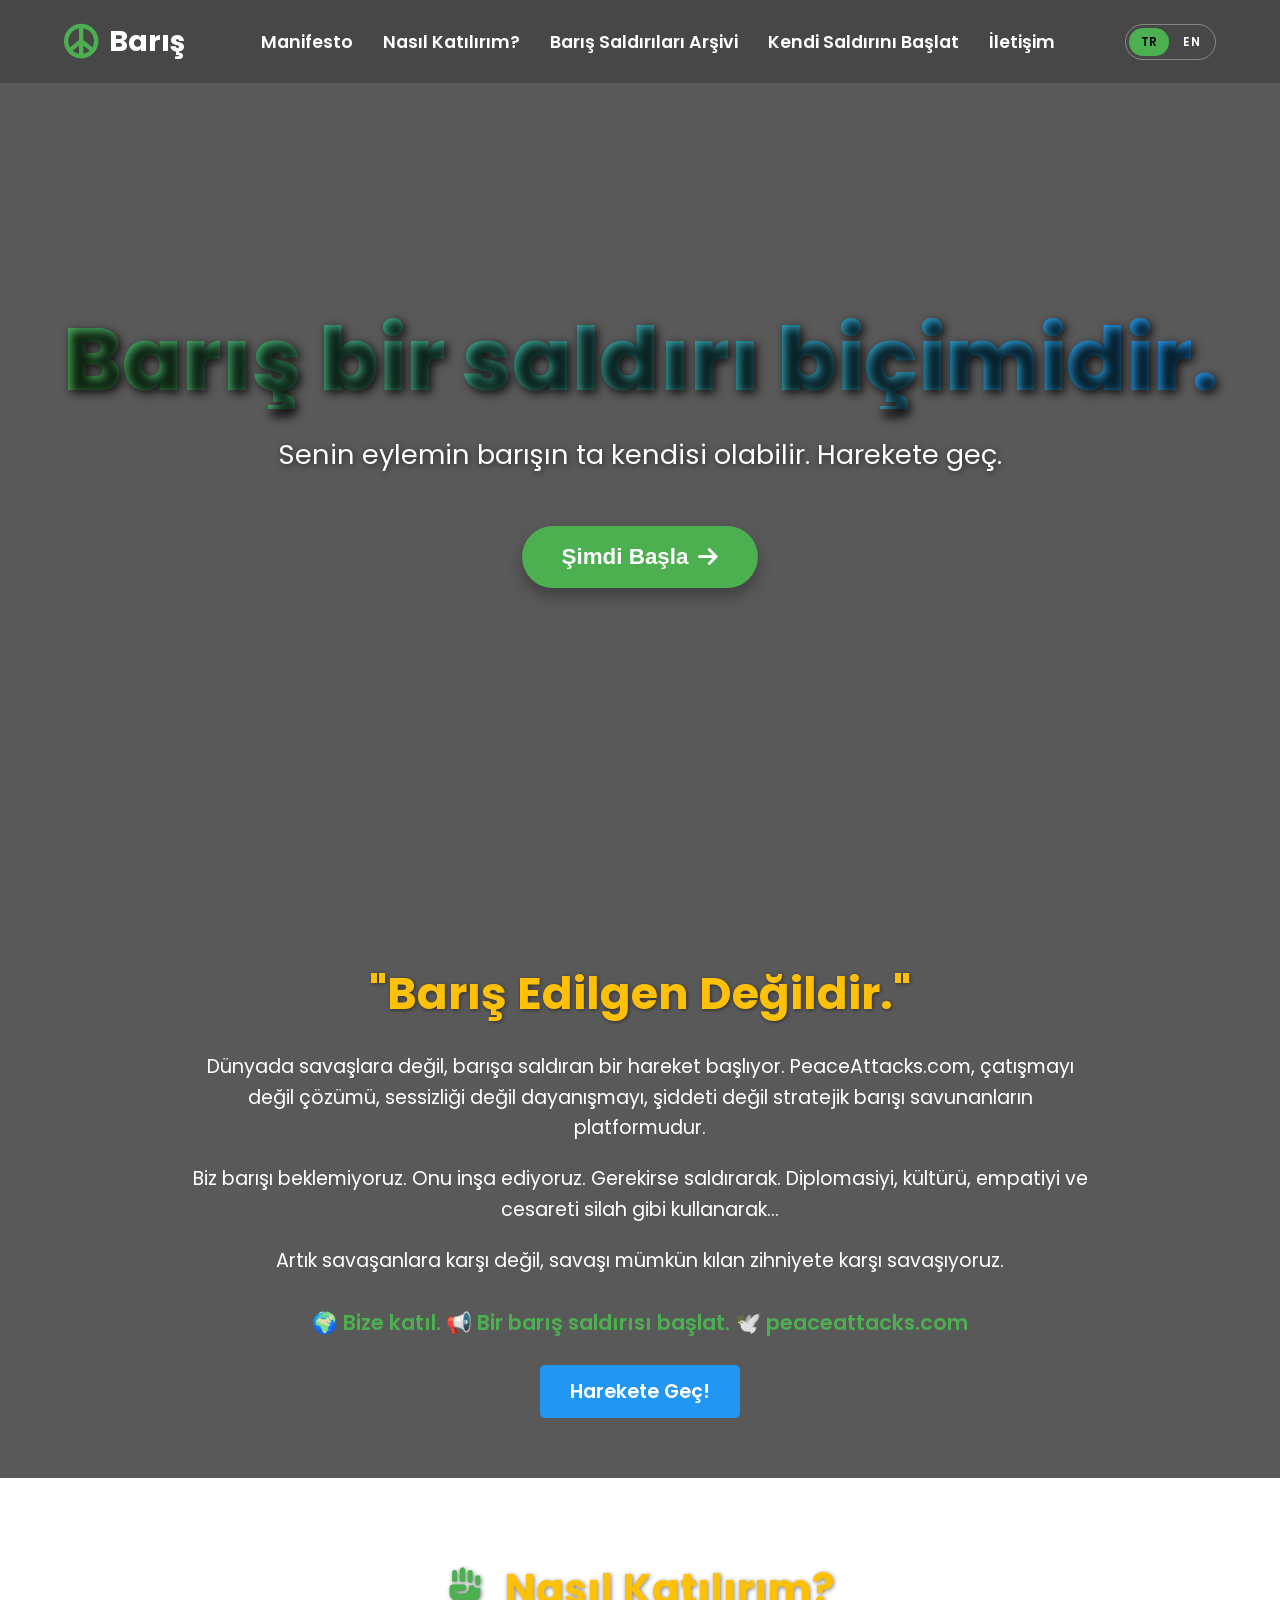
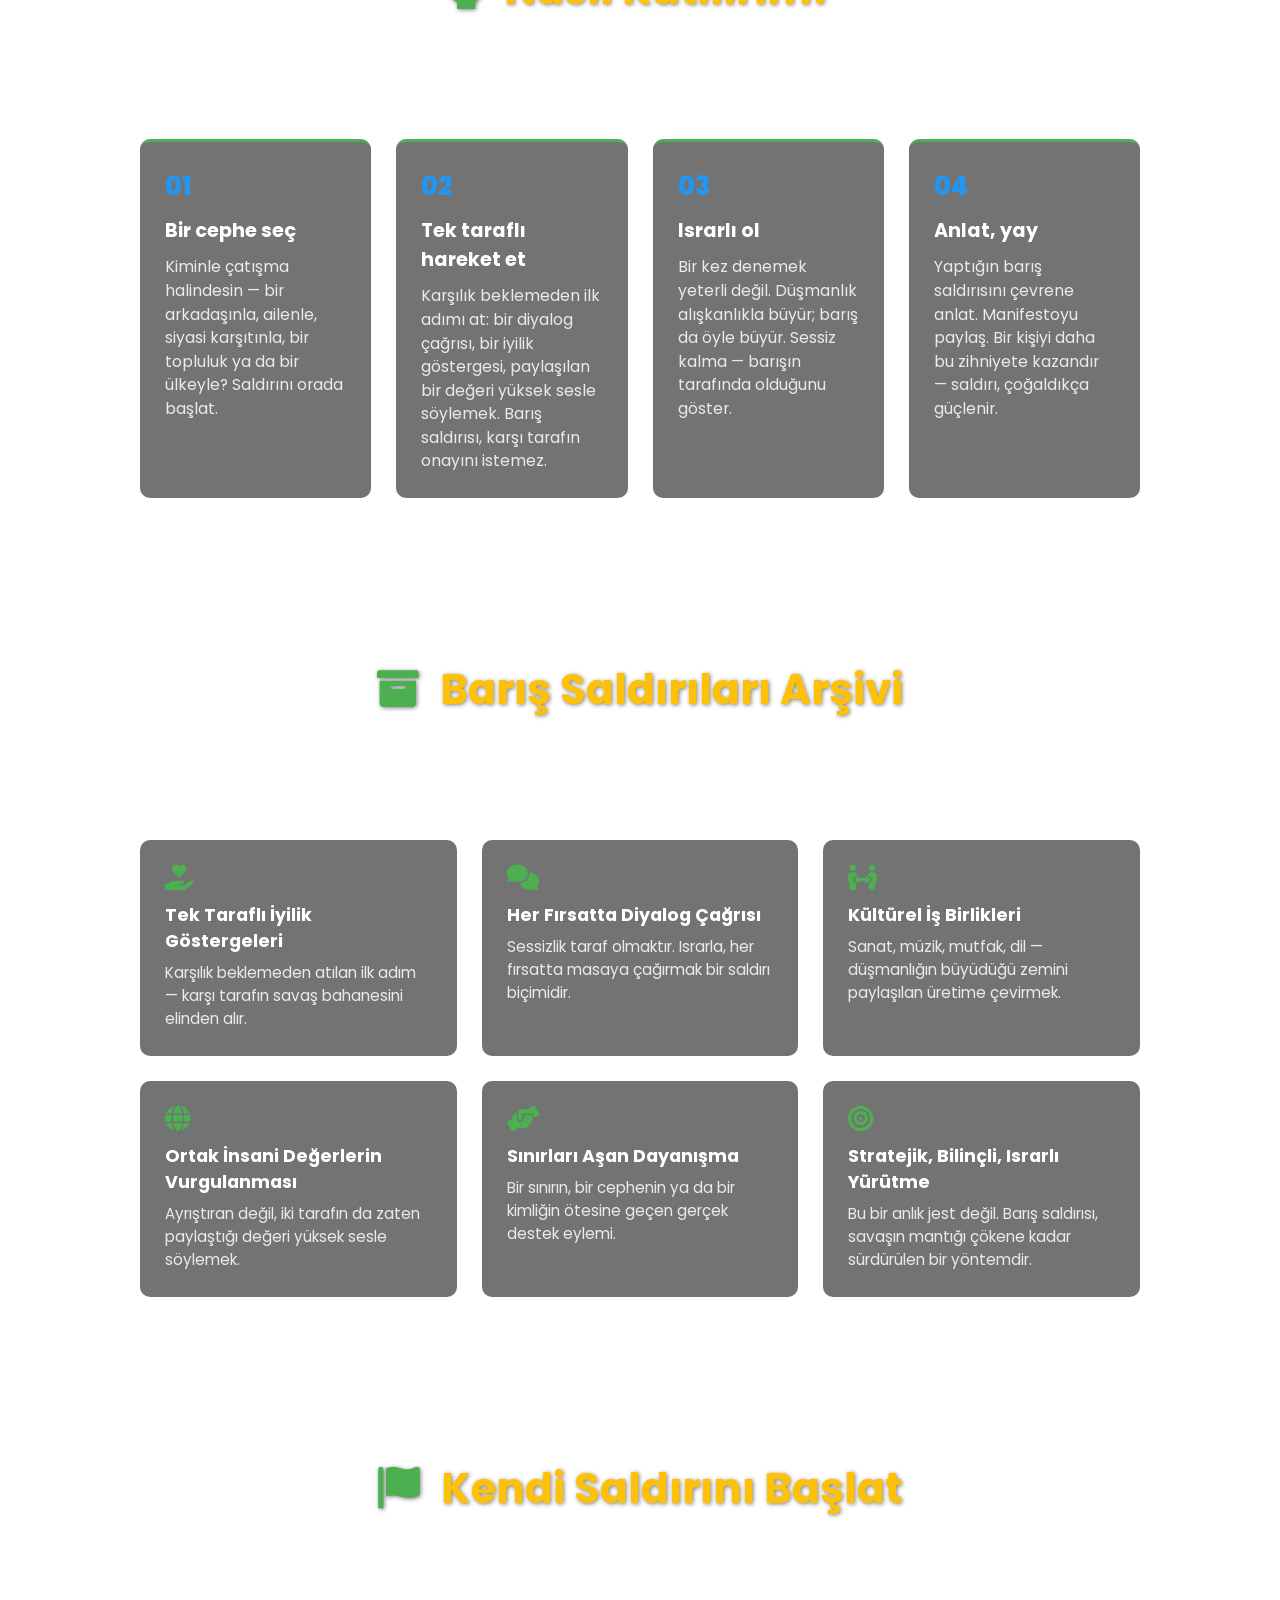
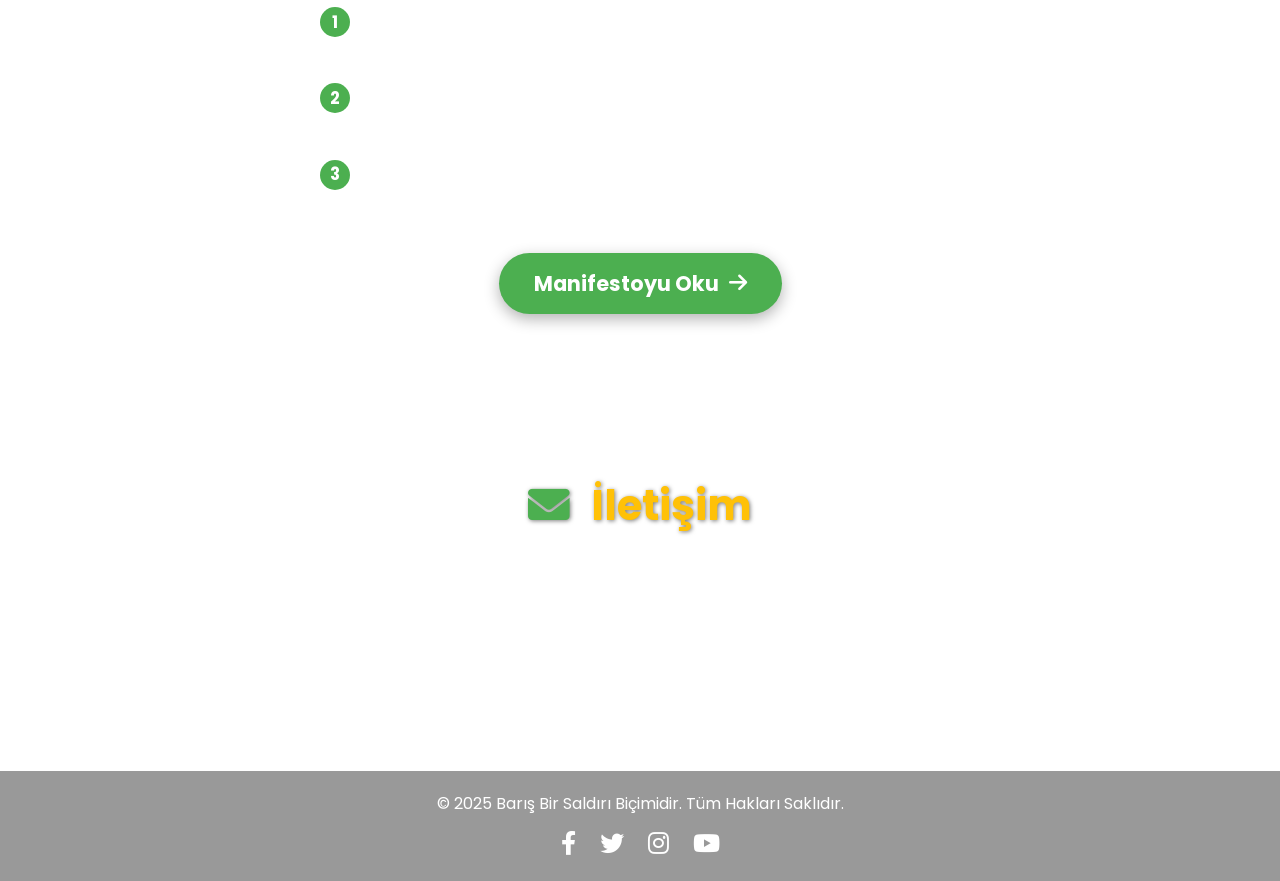
<file: index.html>
<!DOCTYPE html>
<html lang="tr">
<head>
    <meta charset="UTF-8">
    <meta name="viewport" content="width=device-width, initial-scale=1.0">
    <title>Barış Bir Saldırı Biçimidir</title>
    <link rel="stylesheet" href="style.css">
    <link rel="preconnect" href="https://fonts.googleapis.com">
    <link rel="preconnect" href="https://fonts.gstatic.com" crossorigin>
    <link href="https://fonts.googleapis.com/css2?family=Poppins:wght@400;600;700;800&display=swap" rel="stylesheet">
    <link rel="stylesheet" href="https://cdnjs.cloudflare.com/ajax/libs/font-awesome/6.0.0-beta3/css/all.min.css">
</head>
<body>
    <div class="video-background">
        <video autoplay muted loop id="bgVideo">
            <source src="videos/your-peace-video.mp4" type="video/mp4">
            Tarayıcınız video etiketini desteklemiyor.
        </video>
        <div class="overlay"></div>
    </div>

    <header>
        <nav>
            <div class="logo">
                <a href="index.html"><i class="fas fa-peace"></i> Barış</a>
            </div>
            <ul class="nav-links">
                <li><a href="manifesto.html">Manifesto</a></li>
                <li><a href="#nasil-katilirim" data-i18n="nav.join">Nasıl Katılırım?</a></li>
                <li><a href="#arsiv" data-i18n="nav.archive">Barış Saldırıları Arşivi</a></li>
                <li><a href="#kendi-saldirini-baslat" data-i18n="nav.start">Kendi Saldırını Başlat</a></li>
                <li><a href="#iletisim" data-i18n="nav.contact">İletişim</a></li>
            </ul>
            <div class="lang-toggle">
                <button data-lang-btn="tr" class="active">TR</button>
                <button data-lang-btn="en">EN</button>
            </div>
            <div class="burger">
                <div class="line1"></div>
                <div class="line2"></div>
                <div class="line3"></div>
            </div>
        </nav>
    </header>

    <main class="hero-section">
        <h1 data-i18n="hero.title">Barış bir saldırı biçimidir.</h1>
        <p data-i18n="hero.subtitle">Senin eylemin barışın ta kendisi olabilir. Harekete geç.</p>
        <button class="call-to-action-btn" data-i18n="hero.cta">Şimdi Başla <i class="fas fa-arrow-right"></i></button>
    </main>

    <section class="campaign-intro">
        <div class="container">
            <h2 data-i18n="campaign.title">"Barış Edilgen Değildir."</h2>
            <p data-i18n="campaign.p1">Dünyada savaşlara değil, barışa saldıran bir hareket başlıyor. PeaceAttacks.com, çatışmayı değil çözümü, sessizliği değil dayanışmayı, şiddeti değil stratejik barışı savunanların platformudur.</p>
            <p data-i18n="campaign.p2">Biz barışı beklemiyoruz. Onu inşa ediyoruz. Gerekirse saldırarak. Diplomasiyi, kültürü, empatiyi ve cesareti silah gibi kullanarak…</p>
            <p data-i18n="campaign.p3">Artık savaşanlara karşı değil, savaşı mümkün kılan zihniyete karşı savaşıyoruz.</p>
            <div class="campaign-actions">
                <p data-i18n="campaign.actions.p">🌍 Bize katıl. 📢 Bir barış saldırısı başlat. 🕊️ peaceattacks.com</p>
                <a href="#kendi-saldirini-baslat" class="btn-secondary" data-i18n="campaign.actions.btn">Harekete Geç!</a>
            </div>
        </div>
    </section>

    <section id="nasil-katilirim" class="join-section">
        <div class="container">
            <h2 data-i18n="join.title"><i class="fas fa-fist-raised"></i> Nasıl Katılırım?</h2>
            <p class="join-intro" data-i18n="join.intro">Bir barış saldırganı olmak için izin beklemezsin. Bugün, şu an, küçük bir adımla başlarsın.</p>
            <div class="join-steps">
                <div class="join-step">
                    <span class="join-step-num">01</span>
                    <h3 data-i18n="join.step1.title">Bir cephe seç</h3>
                    <p data-i18n="join.step1.p">Kiminle çatışma halindesin — bir arkadaşınla, ailenle, siyasi karşıtınla, bir topluluk ya da bir ülkeyle? Saldırını orada başlat.</p>
                </div>
                <div class="join-step">
                    <span class="join-step-num">02</span>
                    <h3 data-i18n="join.step2.title">Tek taraflı hareket et</h3>
                    <p data-i18n="join.step2.p">Karşılık beklemeden ilk adımı at: bir diyalog çağrısı, bir iyilik göstergesi, paylaşılan bir değeri yüksek sesle söylemek. Barış saldırısı, karşı tarafın onayını istemez.</p>
                </div>
                <div class="join-step">
                    <span class="join-step-num">03</span>
                    <h3 data-i18n="join.step3.title">Israrlı ol</h3>
                    <p data-i18n="join.step3.p">Bir kez denemek yeterli değil. Düşmanlık alışkanlıkla büyür; barış da öyle büyür. Sessiz kalma — barışın tarafında olduğunu göster.</p>
                </div>
                <div class="join-step">
                    <span class="join-step-num">04</span>
                    <h3 data-i18n="join.step4.title">Anlat, yay</h3>
                    <p data-i18n="join.step4.p">Yaptığın barış saldırısını çevrene anlat. Manifestoyu paylaş. Bir kişiyi daha bu zihniyete kazandır — saldırı, çoğaldıkça güçlenir.</p>
                </div>
            </div>
        </div>
    </section>

    <section id="arsiv" class="archive-section">
        <div class="container">
            <h2 data-i18n="archive.title"><i class="fas fa-archive"></i> Barış Saldırıları Arşivi</h2>
            <p class="archive-intro" data-i18n="archive.intro">Manifestomuzda tanımladığımız saldırı biçimleri — her biri, savaşın mantığını çökertmek için stratejik olarak kullanılan gerçek bir yöntem.</p>
            <div class="archive-grid">
                <div class="archive-card">
                    <i class="fas fa-hand-holding-heart"></i>
                    <h3 data-i18n="archive.card1.title">Tek Taraflı İyilik Göstergeleri</h3>
                    <p data-i18n="archive.card1.p">Karşılık beklemeden atılan ilk adım — karşı tarafın savaş bahanesini elinden alır.</p>
                </div>
                <div class="archive-card">
                    <i class="fas fa-comments"></i>
                    <h3 data-i18n="archive.card2.title">Her Fırsatta Diyalog Çağrısı</h3>
                    <p data-i18n="archive.card2.p">Sessizlik taraf olmaktır. Israrla, her fırsatta masaya çağırmak bir saldırı biçimidir.</p>
                </div>
                <div class="archive-card">
                    <i class="fas fa-people-arrows"></i>
                    <h3 data-i18n="archive.card3.title">Kültürel İş Birlikleri</h3>
                    <p data-i18n="archive.card3.p">Sanat, müzik, mutfak, dil — düşmanlığın büyüdüğü zemini paylaşılan üretime çevirmek.</p>
                </div>
                <div class="archive-card">
                    <i class="fas fa-globe"></i>
                    <h3 data-i18n="archive.card4.title">Ortak İnsani Değerlerin Vurgulanması</h3>
                    <p data-i18n="archive.card4.p">Ayrıştıran değil, iki tarafın da zaten paylaştığı değeri yüksek sesle söylemek.</p>
                </div>
                <div class="archive-card">
                    <i class="fas fa-hands-helping"></i>
                    <h3 data-i18n="archive.card5.title">Sınırları Aşan Dayanışma</h3>
                    <p data-i18n="archive.card5.p">Bir sınırın, bir cephenin ya da bir kimliğin ötesine geçen gerçek destek eylemi.</p>
                </div>
                <div class="archive-card">
                    <i class="fas fa-bullseye"></i>
                    <h3 data-i18n="archive.card6.title">Stratejik, Bilinçli, Israrlı Yürütme</h3>
                    <p data-i18n="archive.card6.p">Bu bir anlık jest değil. Barış saldırısı, savaşın mantığı çökene kadar sürdürülen bir yöntemdir.</p>
                </div>
            </div>
        </div>
    </section>

    <section id="kendi-saldirini-baslat" class="start-section">
        <div class="container">
            <h2 data-i18n="start.title"><i class="fas fa-flag"></i> Kendi Saldırını Başlat</h2>
            <p class="start-intro" data-i18n="start.intro">Harita ve interaktif araçlar yakında burada olacak. Bugün için üç adım yeterli:</p>
            <ol class="start-steps">
                <li data-i18n="start.step1"><strong>Adını koy.</strong> Hangi çatışmaya, hangi cepheye saldıracaksın? Yazılı olarak tanımla.</li>
                <li data-i18n="start.step2"><strong>Eylemi seç.</strong> Yukarıdaki arşivden bir yöntem seç ya da kendi yöntemini icat et.</li>
                <li data-i18n="start.step3"><strong>Uygula ve paylaş.</strong> Saldırını gerçekleştir, sonra manifestoyu ve bu siteyi paylaşarak yay.</li>
            </ol>
            <a href="manifesto.html" class="manifesto-action-btn" data-i18n="start.cta">Manifestoyu Oku <i class="fas fa-arrow-right"></i></a>
        </div>
    </section>

    <section id="iletisim" class="contact-section">
        <div class="container">
            <h2 data-i18n="contact.title"><i class="fas fa-envelope"></i> İletişim</h2>
            <p data-i18n="contact.p">Doğrudan iletişim kanalları yakında burada olacak. Şimdilik aşağıdaki kanallardan takip edebilirsin — canlıya alındıkça bu bölüm güncellenecek.</p>
            <div class="social-icons">
                <a href="#"><i class="fab fa-facebook-f"></i></a>
                <a href="#"><i class="fab fa-twitter"></i></a>
                <a href="#"><i class="fab fa-instagram"></i></a>
                <a href="#"><i class="fab fa-youtube"></i></a>
            </div>
        </div>
    </section>

    <footer>
        <p data-i18n="footer.rights">&copy; 2025 Barış Bir Saldırı Biçimidir. Tüm Hakları Saklıdır.</p>
        <div class="social-icons">
            <a href="#"><i class="fab fa-facebook-f"></i></a>
            <a href="#"><i class="fab fa-twitter"></i></a>
            <a href="#"><i class="fab fa-instagram"></i></a>
            <a href="#"><i class="fab fa-youtube"></i></a>
        </div>
    </footer>

    <script src="i18n.js"></script>
    <script>
        const navSlide = () => {
            const burger = document.querySelector('.burger');
            const nav = document.querySelector('.nav-links');
            const navLinks = document.querySelectorAll('.nav-links li');

            burger.addEventListener('click', () => {
                // Toggle Nav
                nav.classList.toggle('nav-active');

                // Animate Links
                navLinks.forEach((link, index) => {
                    if (link.style.animation) {
                        link.style.animation = '';
                    } else {
                        link.style.animation = `navLinkFade 0.5s ease forwards ${index / 7 + 0.3}s`;
                    }
                });

                // Burger Animation
                burger.classList.toggle('toggle');
            });
        }

        navSlide();

        // Hero CTA now routes to the real "start your own attack" section
        // instead of the old placeholder alert().
        document.querySelector('.call-to-action-btn').addEventListener('click', function() {
            document.querySelector('#kendi-saldirini-baslat').scrollIntoView({ behavior: 'smooth' });
        });
    </script>
</body>
</html>
</file>
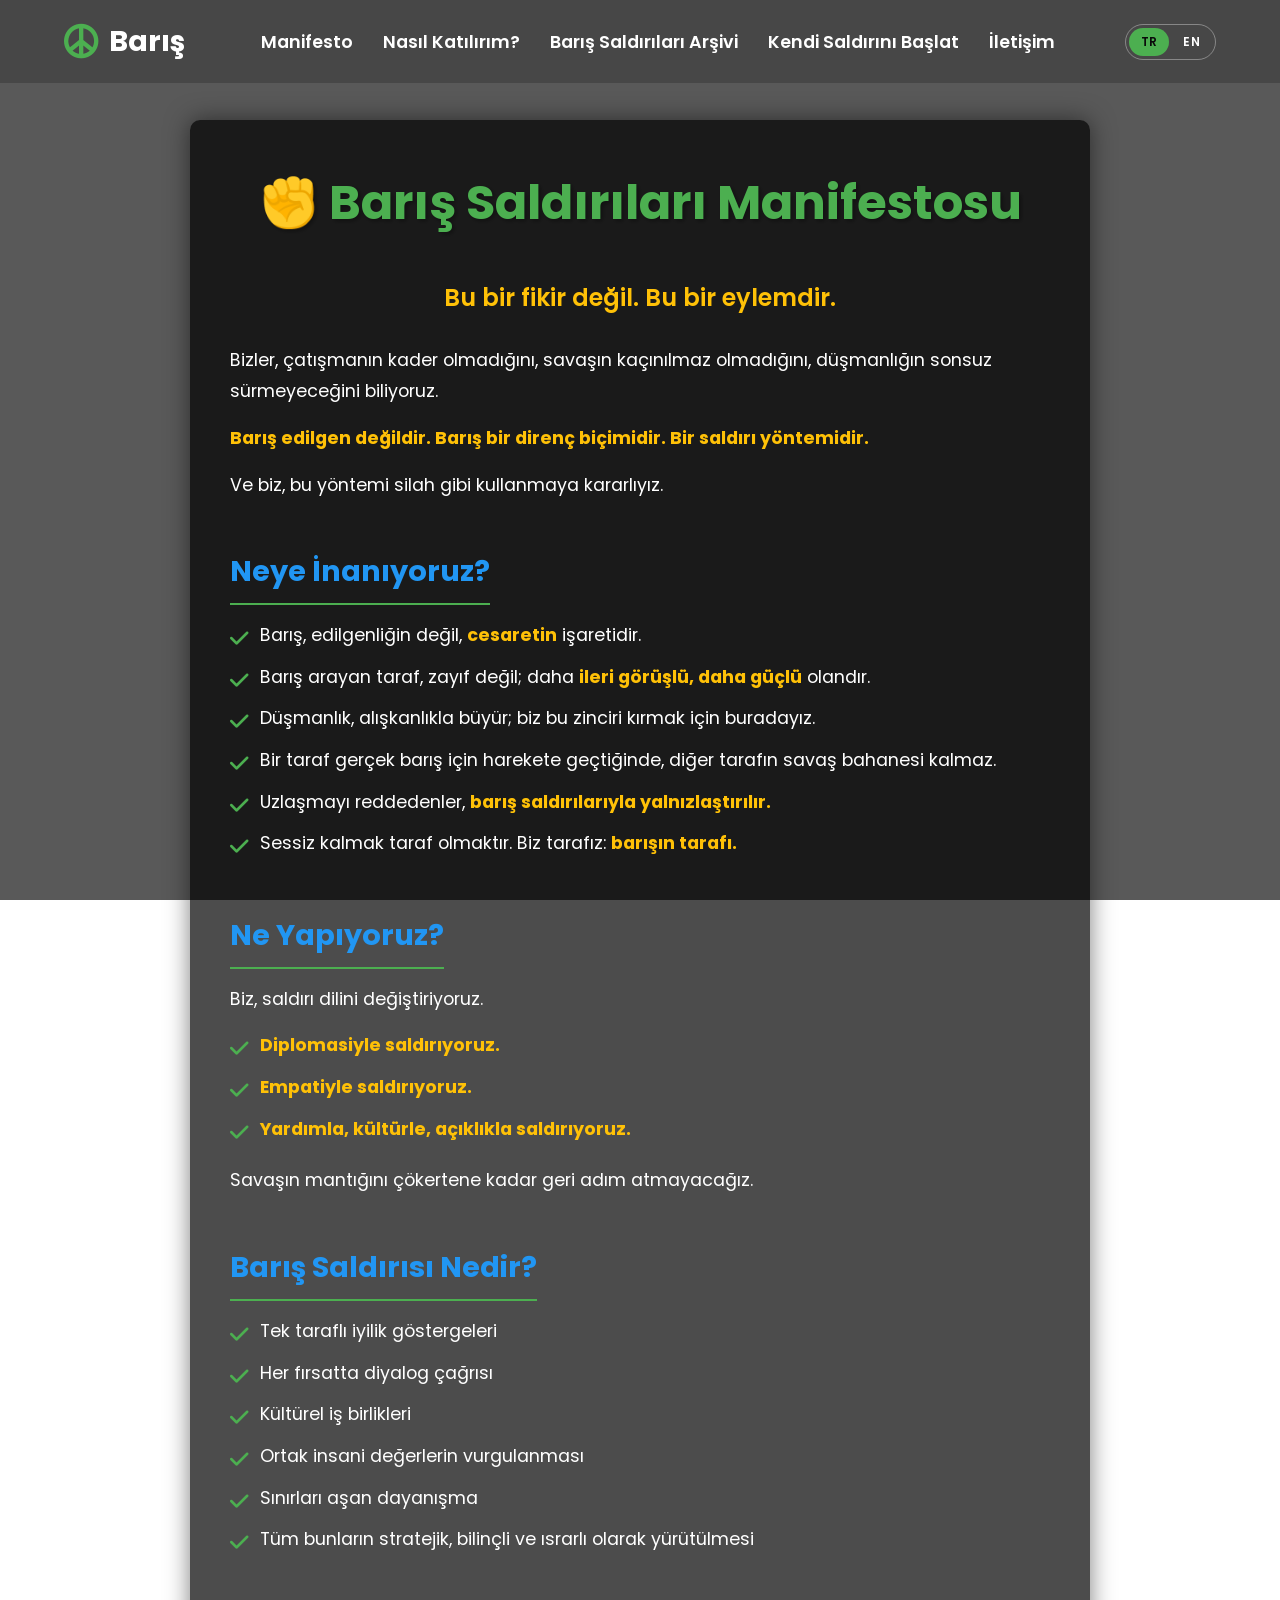
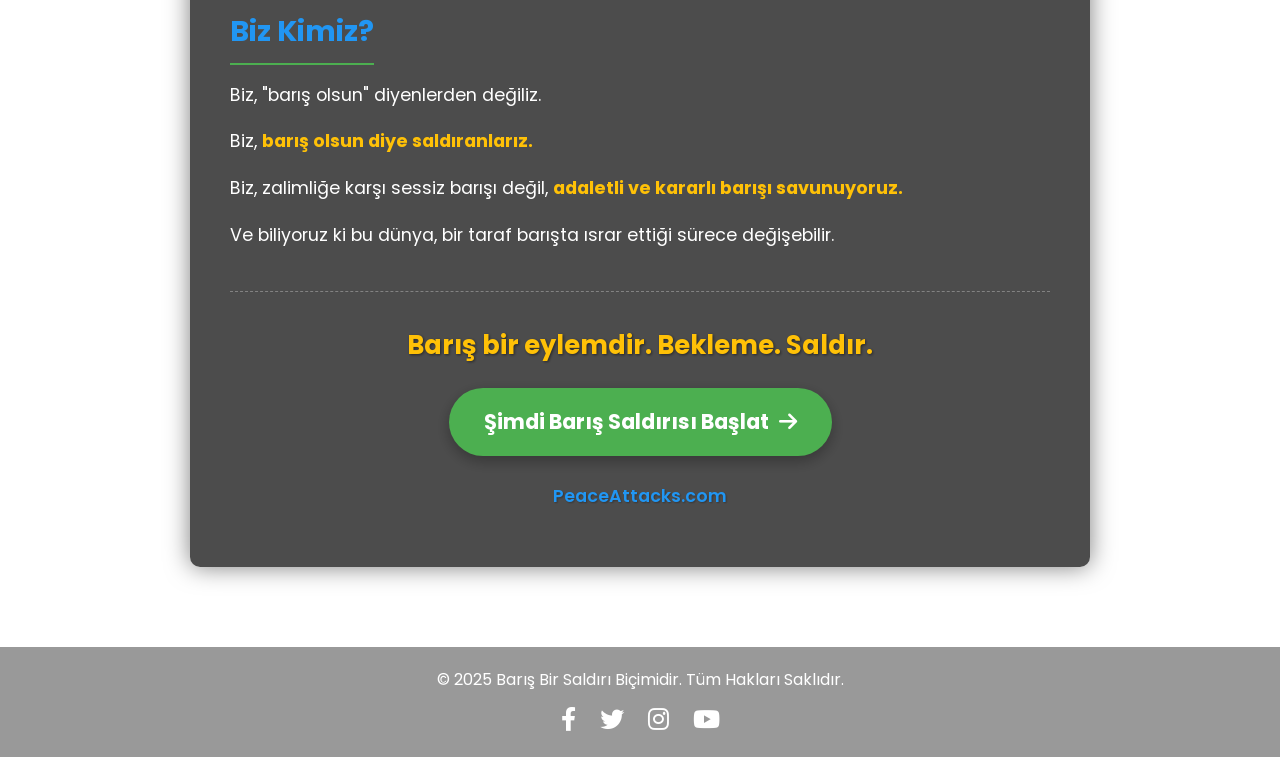
<file: manifesto.html>
<!DOCTYPE html>
<html lang="tr">
<head>
    <meta charset="UTF-8">
    <meta name="viewport" content="width=device-width, initial-scale=1.0">
    <title>Manifesto - Barış Bir Saldırı Biçimidir</title>
    <link rel="stylesheet" href="style.css">
    <link rel="preconnect" href="https://fonts.googleapis.com">
    <link rel="preconnect" href="https://fonts.gstatic.com" crossorigin>
    <link href="https://fonts.googleapis.com/css2?family=Poppins:wght@400;600;700;800&display=swap" rel="stylesheet">
    <link rel="stylesheet" href="https://cdnjs.cloudflare.com/ajax/libs/font-awesome/6.0.0-beta3/css/all.min.css">
</head>
<body>
    <div class="video-background">
        <video autoplay muted loop id="bgVideo">
            <source src="videos/your-peace-video.mp4" type="video/mp4">
            Tarayıcınız video etiketini desteklemiyor.
        </video>
        <div class="overlay"></div>
    </div>

    <header>
        <nav>
            <div class="logo">
                <a href="index.html"><i class="fas fa-peace"></i> Barış</a>
            </div>
            <ul class="nav-links">
                <li><a href="manifesto.html" class="active">Manifesto</a></li>
                <li><a href="index.html#nasil-katilirim" data-i18n="nav.join">Nasıl Katılırım?</a></li>
                <li><a href="index.html#arsiv" data-i18n="nav.archive">Barış Saldırıları Arşivi</a></li>
                <li><a href="index.html#kendi-saldirini-baslat" data-i18n="nav.start">Kendi Saldırını Başlat</a></li>
                <li><a href="index.html#iletisim" data-i18n="nav.contact">İletişim</a></li>
            </ul>
            <div class="lang-toggle">
                <button data-lang-btn="tr" class="active">TR</button>
                <button data-lang-btn="en">EN</button>
            </div>
            <div class="burger">
                <div class="line1"></div>
                <div class="line2"></div>
                <div class="line3"></div>
            </div>
        </nav>
    </header>

    <main class="manifesto-section">
        <div class="manifesto-content">
            <h2 data-i18n="manifesto.title">✊ Barış Saldırıları Manifestosu</h2>
            <p class="intro-text" data-i18n="manifesto.intro">Bu bir fikir değil. Bu bir eylemdir.</p>
            <p data-i18n="manifesto.p1">Bizler, çatışmanın kader olmadığını, savaşın kaçınılmaz olmadığını, düşmanlığın sonsuz sürmeyeceğini biliyoruz.</p>
            <p><strong data-i18n="manifesto.p2">Barış edilgen değildir. Barış bir direnç biçimidir. Bir saldırı yöntemidir.</strong></p>
            <p data-i18n="manifesto.p3">Ve biz, bu yöntemi silah gibi kullanmaya kararlıyız.</p>

            <h3 data-i18n="manifesto.h3.believe">Neye İnanıyoruz?</h3>
            <ul>
                <li data-i18n="manifesto.believe.li1">Barış, edilgenliğin değil, <strong>cesaretin</strong> işaretidir.</li>
                <li data-i18n="manifesto.believe.li2">Barış arayan taraf, zayıf değil; daha <strong>ileri görüşlü, daha güçlü</strong> olandır.</li>
                <li data-i18n="manifesto.believe.li3">Düşmanlık, alışkanlıkla büyür; biz bu zinciri kırmak için buradayız.</li>
                <li data-i18n="manifesto.believe.li4">Bir taraf gerçek barış için harekete geçtiğinde, diğer tarafın savaş bahanesi kalmaz.</li>
                <li data-i18n="manifesto.believe.li5">Uzlaşmayı reddedenler, <strong>barış saldırılarıyla yalnızlaştırılır.</strong></li>
                <li data-i18n="manifesto.believe.li6">Sessiz kalmak taraf olmaktır. Biz tarafız: <strong>barışın tarafı.</strong></li>
            </ul>

            <h3 data-i18n="manifesto.h3.doing">Ne Yapıyoruz?</h3>
            <p data-i18n="manifesto.doing.p1">Biz, saldırı dilini değiştiriyoruz.</p>
            <ul>
                <li data-i18n="manifesto.doing.li1"><strong>Diplomasiyle saldırıyoruz.</strong></li>
                <li data-i18n="manifesto.doing.li2"><strong>Empatiyle saldırıyoruz.</strong></li>
                <li data-i18n="manifesto.doing.li3"><strong>Yardımla, kültürle, açıklıkla saldırıyoruz.</strong></li>
            </ul>
            <p data-i18n="manifesto.doing.p2">Savaşın mantığını çökertene kadar geri adım atmayacağız.</p>

            <h3 data-i18n="manifesto.h3.what">Barış Saldırısı Nedir?</h3>
            <ul>
                <li data-i18n="manifesto.what.li1">Tek taraflı iyilik göstergeleri</li>
                <li data-i18n="manifesto.what.li2">Her fırsatta diyalog çağrısı</li>
                <li data-i18n="manifesto.what.li3">Kültürel iş birlikleri</li>
                <li data-i18n="manifesto.what.li4">Ortak insani değerlerin vurgulanması</li>
                <li data-i18n="manifesto.what.li5">Sınırları aşan dayanışma</li>
                <li data-i18n="manifesto.what.li6">Tüm bunların stratejik, bilinçli ve ısrarlı olarak yürütülmesi</li>
            </ul>

            <h3 data-i18n="manifesto.h3.who">Biz Kimiz?</h3>
            <p data-i18n="manifesto.who.p1">Biz, "barış olsun" diyenlerden değiliz.</p>
            <p data-i18n="manifesto.who.p2">Biz, <strong>barış olsun diye saldıranlarız.</strong></p>
            <p data-i18n="manifesto.who.p3">Biz, zalimliğe karşı sessiz barışı değil, <strong>adaletli ve kararlı barışı savunuyoruz.</strong></p>
            <p data-i18n="manifesto.who.p4">Ve biliyoruz ki bu dünya, bir taraf barışta ısrar ettiği sürece değişebilir.</p>

            <div class="manifesto-cta">
                <p data-i18n="manifesto.cta.p">Barış bir eylemdir. Bekleme. Saldır.</p>
                <a href="index.html#kendi-saldirini-baslat" class="manifesto-action-btn" data-i18n="manifesto.cta.btn">Şimdi Barış Saldırısı Başlat <i class="fas fa-arrow-right"></i></a>
            </div>
            <p class="website-link">PeaceAttacks.com</p>
        </div>
    </main>

    <footer>
        <p data-i18n="footer.rights">&copy; 2025 Barış Bir Saldırı Biçimidir. Tüm Hakları Saklıdır.</p>
        <div class="social-icons">
            <a href="#"><i class="fab fa-facebook-f"></i></a>
            <a href="#"><i class="fab fa-twitter"></i></a>
            <a href="#"><i class="fab fa-instagram"></i></a>
            <a href="#"><i class="fab fa-youtube"></i></a>
        </div>
    </footer>

    <script src="i18n.js"></script>
    <script>
        const navSlide = () => {
            const burger = document.querySelector('.burger');
            const nav = document.querySelector('.nav-links');
            const navLinks = document.querySelectorAll('.nav-links li');

            burger.addEventListener('click', () => {
                nav.classList.toggle('nav-active');
                navLinks.forEach((link, index) => {
                    if (link.style.animation) {
                        link.style.animation = '';
                    } else {
                        link.style.animation = `navLinkFade 0.5s ease forwards ${index / 7 + 0.3}s`;
                    }
                });
                burger.classList.toggle('toggle');
            });
        }
        navSlide();
    </script>
</body>
</html>
</file>
<file: style.css>
/* Genel Ayarlar ve Fontlar */
:root {
    --primary-color: #4CAF50; /* Canlı Yeşil - Barış ve Harekete Geç */
    --secondary-color: #2196F3; /* Mavi - Vurgu ve İletişim */
    --accent-color: #FFC107; /* Sarı - Dikkat Çekici */
    --dark-overlay: rgba(0, 0, 0, 0.65); /* Yarı saydam siyah katman */
    --text-color-light: #ffffff;
    --text-color-dark: #333333;
    --bg-gradient: linear-gradient(135deg, rgba(76, 175, 80, 0.8), rgba(33, 150, 243, 0.8)); /* CTA üzerine gradyan */
}

* {
    margin: 0;
    padding: 0;
    box-sizing: border-box;
}

body {
    font-family: 'Poppins', sans-serif;
    color: var(--text-color-light);
    overflow-x: hidden; /* Yatay kaydırmayı engeller */
}

/* Arka Plan Videosu */
.video-background {
    position: fixed;
    top: 0;
    left: 0;
    width: 100vw;
    height: 100vh;
    z-index: -2;
    overflow: hidden;
}

.video-background video {
    min-width: 100%;
    min-height: 100%;
    width: auto;
    height: auto;
    position: absolute;
    top: 50%;
    left: 50%;
    transform: translate(-50%, -50%);
    object-fit: cover;
}

.overlay {
    position: absolute;
    top: 0;
    left: 0;
    width: 100%;
    height: 100%;
    background-color: var(--dark-overlay);
    z-index: -1;
}

/* Header ve Navigasyon */
header {
    position: fixed;
    top: 0;
    left: 0;
    width: 100%;
    z-index: 100;
    background: rgba(0, 0, 0, 0.2); /* Daha hafif bir arka plan */
    padding: 20px 5%;
}

nav {
    display: flex;
    justify-content: space-between;
    align-items: center;
    max-width: 1200px;
    margin: 0 auto;
}

.logo a {
    color: var(--text-color-light);
    text-decoration: none;
    font-size: 1.8em;
    font-weight: 700;
    display: flex;
    align-items: center;
}

.logo i {
    color: var(--primary-color);
    margin-right: 10px;
    font-size: 1.2em;
}

.nav-links {
    list-style: none;
    display: flex;
}

.nav-links li {
    margin-left: 30px;
}

.nav-links a {
    color: var(--text-color-light);
    text-decoration: none;
    font-weight: 600;
    font-size: 1.1em;
    transition: color 0.3s ease;
    padding: 5px 0;
    position: relative;
}

.nav-links a::after {
    content: '';
    position: absolute;
    width: 0;
    height: 2px;
    display: block;
    margin-top: 5px;
    right: 0;
    background: var(--primary-color);
    transition: width 0.3s ease;
}

.nav-links a:hover::after {
    width: 100%;
    left: 0;
    background: var(--primary-color);
}

/* Language toggle (TR/EN) */
.lang-toggle {
    display: flex;
    align-items: center;
    gap: 2px;
    margin-left: 24px;
    border: 1px solid rgba(255, 255, 255, 0.35);
    border-radius: 20px;
    padding: 3px;
}

.lang-toggle button {
    background: transparent;
    border: none;
    color: var(--text-color-light);
    font-family: 'Poppins', sans-serif;
    font-weight: 600;
    font-size: 0.75em;
    letter-spacing: 0.03em;
    padding: 5px 12px;
    border-radius: 16px;
    cursor: pointer;
    transition: background 0.2s ease, color 0.2s ease;
}

.lang-toggle button.active {
    background: var(--primary-color);
    color: #0a0a0a;
}

.lang-toggle button:not(.active):hover {
    background: rgba(255, 255, 255, 0.12);
}

/* Burger Menü (Mobil) */
.burger {
    display: none; /* Masaüstünde gizli */
    cursor: pointer;
}

.burger div {
    width: 25px;
    height: 3px;
    background-color: var(--text-color-light);
    margin: 5px;
    transition: all 0.3s ease;
}

/* Hero Section */
.hero-section {
    display: flex;
    flex-direction: column;
    justify-content: center;
    align-items: center;
    text-align: center;
    height: 100vh;
    padding: 0 20px;
    position: relative;
    z-index: 1;
}

.hero-section h1 {
    font-family: 'Poppins', sans-serif;
    font-size: 5.5em; /* Daha büyük başlık */
    margin-bottom: 25px;
    line-height: 1.1;
    text-shadow: 3px 3px 10px rgba(0, 0, 0, 0.8);
    background: linear-gradient(45deg, var(--primary-color), var(--secondary-color)); /* Gradyan renkli başlık */
    -webkit-background-clip: text;
    -webkit-text-fill-color: transparent;
    font-weight: 800;
}

.hero-section p {
    font-size: 1.7em;
    margin-bottom: 50px;
    max-width: 800px;
    text-shadow: 1px 1px 6px rgba(0, 0, 0, 0.6);
    font-weight: 400;
}

.call-to-action-btn {
    background: var(--primary-color); /* Düz renk */
    color: var(--text-color-light);
    border: none;
    padding: 18px 40px;
    font-size: 1.4em;
    font-weight: 700;
    border-radius: 50px; /* Yuvarlak kenarlı */
    cursor: pointer;
    transition: all 0.4s ease;
    display: flex;
    align-items: center;
    justify-content: center;
    gap: 10px;
    box-shadow: 0 8px 15px rgba(0, 0, 0, 0.3);
}

.call-to-action-btn:hover {
    background: var(--bg-gradient); /* Hover'da gradyan */
    transform: translateY(-5px) scale(1.02);
    box-shadow: 0 12px 20px rgba(0, 0, 0, 0.4);
}

.call-to-action-btn i {
    transition: transform 0.3s ease;
}

.call-to-action-btn:hover i {
    transform: translateX(5px);
}

/* Footer */
footer {
    /* Was position:absolute + bottom:0 with no positioned ancestor, which
       anchors to the initial containing block (~1 viewport height) rather
       than the true end of the document - on pages longer than one screen
       (manifesto.html) that dropped the footer, icons included, straight
       into the middle of the text. Normal flow puts it where it belongs:
       after the actual content, on every page length. */
    position: relative;
    width: 100%;
    text-align: center;
    padding: 20px 0;
    background: rgba(0, 0, 0, 0.4);
    font-size: 1em;
    z-index: 50;
    display: flex;
    flex-direction: column;
    align-items: center;
    gap: 10px;
}

.social-icons a {
    color: var(--text-color-light);
    font-size: 1.5em;
    margin: 0 10px;
    transition: color 0.3s ease, transform 0.2s ease;
}

.social-icons a:hover {
    color: var(--accent-color);
    transform: translateY(-3px);
}

/* Mobil Uyum */
@media (max-width: 900px) {
    .nav-links {
        position: fixed;
        right: 0px;
        height: 100vh;
        top: 0;
        background-color: rgba(0, 0, 0, 0.9);
        display: flex;
        flex-direction: column;
        align-items: center;
        width: 60%;
        transform: translateX(100%);
        transition: transform 0.5s ease-in;
        padding-top: 100px;
    }

    .nav-links li {
        opacity: 0;
        margin: 25px 0;
    }

    .burger {
        display: block; /* Mobil görünümde burger menüyü göster */
    }

    .lang-toggle {
        margin-left: 12px;
    }

    .hero-section h1 {
        font-size: 3.5em;
    }

    .hero-section p {
        font-size: 1.3em;
        max-width: 90%;
    }

    .call-to-action-btn {
        font-size: 1.2em;
        padding: 15px 30px;
    }
}

/* Nav Active Class */
.nav-active {
    transform: translateX(0%);
}

@keyframes navLinkFade {
    from {
        opacity: 0;
        transform: translateX(50px);
    }
    to {
        opacity: 1;
        transform: translateX(0px);
    }
}

/* Burger Animasyonu */
.toggle .line1 {
    transform: rotate(-45deg) translate(-5px, 6px);
}

.toggle .line2 {
    opacity: 0;
}

.toggle .line3 {
    transform: rotate(45deg) translate(-5px, -6px);
}
/* Manifesto Sayfası Özellikleri */
.manifesto-section {
    padding: 120px 5% 80px; /* Header'dan sonra başlaması için üst boşluk */
    position: relative;
    z-index: 1;
    min-height: 100vh; /* En az ekran yüksekliği kadar olması için */
    display: flex;
    justify-content: center;
    align-items: flex-start; /* İçeriğin üstten başlaması için */
}

.manifesto-content {
    background-color: rgba(0, 0, 0, 0.7); /* Yarı saydam siyah arka plan */
    padding: 40px;
    border-radius: 10px;
    max-width: 900px; /* Okunabilirliği artırmak için maksimum genişlik */
    margin: 0 auto;
    box-shadow: 0 0 25px rgba(0, 0, 0, 0.5);
    color: var(--text-color-light);
    line-height: 1.8;
}

.manifesto-content h2 {
    font-family: 'Poppins', sans-serif;
    font-size: 3em;
    color: var(--primary-color); /* Başlık rengi */
    text-align: center;
    margin-bottom: 30px;
    text-shadow: 2px 2px 5px rgba(0, 0, 0, 0.4);
}

.manifesto-content h3 {
    font-family: 'Poppins', sans-serif;
    font-size: 1.8em;
    color: var(--secondary-color); /* Alt başlık rengi */
    margin-top: 30px;
    margin-bottom: 15px;
    border-bottom: 2px solid var(--primary-color);
    padding-bottom: 5px;
    display: inline-block; /* Çizginin sadece metin kadar olması için */
}

.manifesto-content p {
    margin-bottom: 15px;
    font-size: 1.1em;
}

.manifesto-content .intro-text {
    font-size: 1.5em;
    font-weight: 600;
    text-align: center;
    margin-bottom: 25px;
    color: var(--accent-color);
}

.manifesto-content ul {
    list-style: none; /* Varsayılan madde işaretini kaldır */
    padding: 0;
    margin-bottom: 20px;
}

.manifesto-content ul li {
    position: relative;
    padding-left: 30px;
    margin-bottom: 10px;
    font-size: 1.1em;
}

.manifesto-content ul li::before {
    content: '\2713'; /* Tik işareti (check mark) */
    font-family: "Font Awesome 5 Free"; /* Font Awesome kullanıyorsanız */
    font-weight: 900;
    color: var(--primary-color);
    position: absolute;
    left: 0;
    top: 0;
    font-size: 1.2em;
}

.manifesto-content strong {
    color: var(--accent-color); /* Vurgulu kelimelerin rengi */
}

.manifesto-cta {
    text-align: center;
    margin-top: 40px;
    border-top: 1px dashed rgba(255, 255, 255, 0.3);
    padding-top: 30px;
}

.manifesto-cta p {
    font-size: 1.6em;
    font-weight: 700;
    color: var(--accent-color);
    margin-bottom: 20px;
    text-shadow: 1px 1px 3px rgba(0, 0, 0, 0.5);
}

.manifesto-action-btn {
    background: var(--primary-color);
    color: var(--text-color-light);
    border: none;
    padding: 15px 35px;
    font-size: 1.3em;
    font-weight: 700;
    border-radius: 50px;
    cursor: pointer;
    transition: all 0.4s ease;
    display: inline-flex; /* Text ve ikonun yan yana gelmesi için */
    align-items: center;
    justify-content: center;
    gap: 10px;
    text-decoration: none; /* Linkin alt çizgisini kaldır */
    box-shadow: 0 5px 15px rgba(0, 0, 0, 0.3);
}

.manifesto-action-btn:hover {
    background: var(--bg-gradient);
    transform: translateY(-3px) scale(1.02);
    box-shadow: 0 8px 20px rgba(0, 0, 0, 0.4);
}

.manifesto-action-btn i {
    transition: transform 0.3s ease;
}

.manifesto-action-btn:hover i {
    transform: translateX(5px);
}

.website-link {
    text-align: center;
    margin-top: 25px;
    font-size: 1.1em;
    font-weight: 600;
    color: var(--secondary-color);
    text-shadow: 1px 1px 2px rgba(0, 0, 0, 0.3);
}

/* Mobil uyumluluk için manifesto sayfası */
@media (max-width: 768px) {
    .manifesto-section {
        padding: 100px 5% 60px;
    }

    .manifesto-content {
        padding: 25px;
    }

    .manifesto-content h2 {
        font-size: 2.2em;
    }

    .manifesto-content h3 {
        font-size: 1.5em;
    }

    .manifesto-content p, .manifesto-content ul li {
        font-size: 1em;
    }

    .manifesto-content .intro-text, .manifesto-cta p {
        font-size: 1.2em;
    }

    .manifesto-action-btn {
        font-size: 1.1em;
        padding: 12px 25px;
    }
}
/* Kampanya Giriş Bölümü */
.campaign-intro {
    background-color: var(--dark-overlay); /* Daha az opak bir arka plan */
    padding: 60px 5%;
    text-align: center;
    position: relative;
    z-index: 1;
    color: var(--text-color-light);
}

.campaign-intro .container {
    max-width: 900px;
    margin: 0 auto;
}

.campaign-intro h2 {
    font-family: 'Poppins', sans-serif;
    font-size: 2.8em;
    color: var(--accent-color);
    margin-bottom: 25px;
    text-shadow: 1px 1px 4px rgba(0, 0, 0, 0.5);
}

.campaign-intro p {
    font-size: 1.2em;
    margin-bottom: 20px;
    line-height: 1.6;
}

.campaign-actions {
    margin-top: 30px;
}

.campaign-actions p {
    font-size: 1.3em;
    font-weight: 600;
    color: var(--primary-color);
    margin-bottom: 25px;
}

.btn-secondary {
    background-color: var(--secondary-color);
    color: var(--text-color-light);
    border: none;
    padding: 12px 30px;
    font-size: 1.2em;
    font-weight: 600;
    border-radius: 5px;
    cursor: pointer;
    transition: background-color 0.3s ease, transform 0.2s ease;
    text-decoration: none;
    display: inline-block;
}

.btn-secondary:hover {
    background-color: var(--primary-color);
    transform: translateY(-2px);
}

/* Mobil uyumluluk için kampanya giriş bölümü */
@media (max-width: 768px) {
    .campaign-intro {
        padding: 40px 5%;
    }
    .campaign-intro h2 {
        font-size: 2em;
    }
    .campaign-intro p {
        font-size: 1em;
    }
    .campaign-actions p {
        font-size: 1.1em;
    }
    .btn-secondary {
        font-size: 1em;
        padding: 10px 20px;
    }
}

/* Nasıl Katılırım / Arşiv / Kendi Saldırını Başlat / İletişim ortak yapı */
.join-section, .archive-section, .start-section, .contact-section {
    position: relative;
    z-index: 1;
    padding: 80px 5%;
    text-align: center;
}

.join-section .container, .archive-section .container,
.start-section .container, .contact-section .container {
    max-width: 1000px;
    margin: 0 auto;
}

.join-section h2, .archive-section h2, .start-section h2, .contact-section h2 {
    font-family: 'Poppins', sans-serif;
    font-size: 2.6em;
    color: var(--accent-color);
    margin-bottom: 20px;
    text-shadow: 1px 1px 4px rgba(0, 0, 0, 0.5);
}

.join-section h2 i, .archive-section h2 i, .start-section h2 i, .contact-section h2 i {
    color: var(--primary-color);
    margin-right: 12px;
}

.join-intro, .archive-intro, .start-intro, .contact-section p {
    font-size: 1.15em;
    max-width: 720px;
    margin: 0 auto 40px;
    line-height: 1.6;
}

/* Nasıl Katılırım - adım kartları */
.join-steps {
    display: grid;
    grid-template-columns: repeat(auto-fit, minmax(220px, 1fr));
    gap: 25px;
    text-align: left;
}

.join-step {
    background-color: rgba(0, 0, 0, 0.55);
    border-radius: 10px;
    padding: 25px;
    border-top: 3px solid var(--primary-color);
}

.join-step-num {
    display: block;
    font-family: 'Poppins', sans-serif;
    font-size: 1.6em;
    font-weight: 800;
    color: var(--secondary-color);
    margin-bottom: 10px;
}

.join-step h3 {
    font-size: 1.2em;
    margin-bottom: 10px;
    color: var(--text-color-light);
}

.join-step p {
    font-size: 0.98em;
    line-height: 1.5;
    color: rgba(255, 255, 255, 0.85);
}

/* Arşiv - kart ızgarası */
.archive-grid {
    display: grid;
    grid-template-columns: repeat(auto-fit, minmax(240px, 1fr));
    gap: 25px;
    text-align: left;
}

.archive-card {
    background-color: rgba(0, 0, 0, 0.55);
    border-radius: 10px;
    padding: 25px;
    transition: transform 0.3s ease, background-color 0.3s ease;
}

.archive-card:hover {
    transform: translateY(-4px);
    background-color: rgba(0, 0, 0, 0.7);
}

.archive-card i {
    font-size: 1.6em;
    color: var(--primary-color);
    margin-bottom: 12px;
    display: block;
}

.archive-card h3 {
    font-size: 1.1em;
    margin-bottom: 8px;
    color: var(--text-color-light);
}

.archive-card p {
    font-size: 0.95em;
    line-height: 1.5;
    color: rgba(255, 255, 255, 0.85);
}

/* Kendi Saldırını Başlat */
.start-steps {
    text-align: left;
    max-width: 640px;
    margin: 0 auto 35px;
    list-style: none;
    counter-reset: start-counter;
}

.start-steps li {
    position: relative;
    padding-left: 45px;
    margin-bottom: 20px;
    font-size: 1.1em;
    line-height: 1.6;
    counter-increment: start-counter;
}

.start-steps li::before {
    content: counter(start-counter);
    position: absolute;
    left: 0;
    top: -2px;
    width: 30px;
    height: 30px;
    border-radius: 50%;
    background: var(--primary-color);
    color: var(--text-color-light);
    font-weight: 700;
    display: flex;
    align-items: center;
    justify-content: center;
    font-size: 0.95em;
}

/* İletişim */
.contact-section .social-icons {
    margin-top: 10px;
}

@media (max-width: 768px) {
    .join-section, .archive-section, .start-section, .contact-section {
        padding: 60px 5%;
    }
    .join-section h2, .archive-section h2, .start-section h2, .contact-section h2 {
        font-size: 2em;
    }
}
</file>
